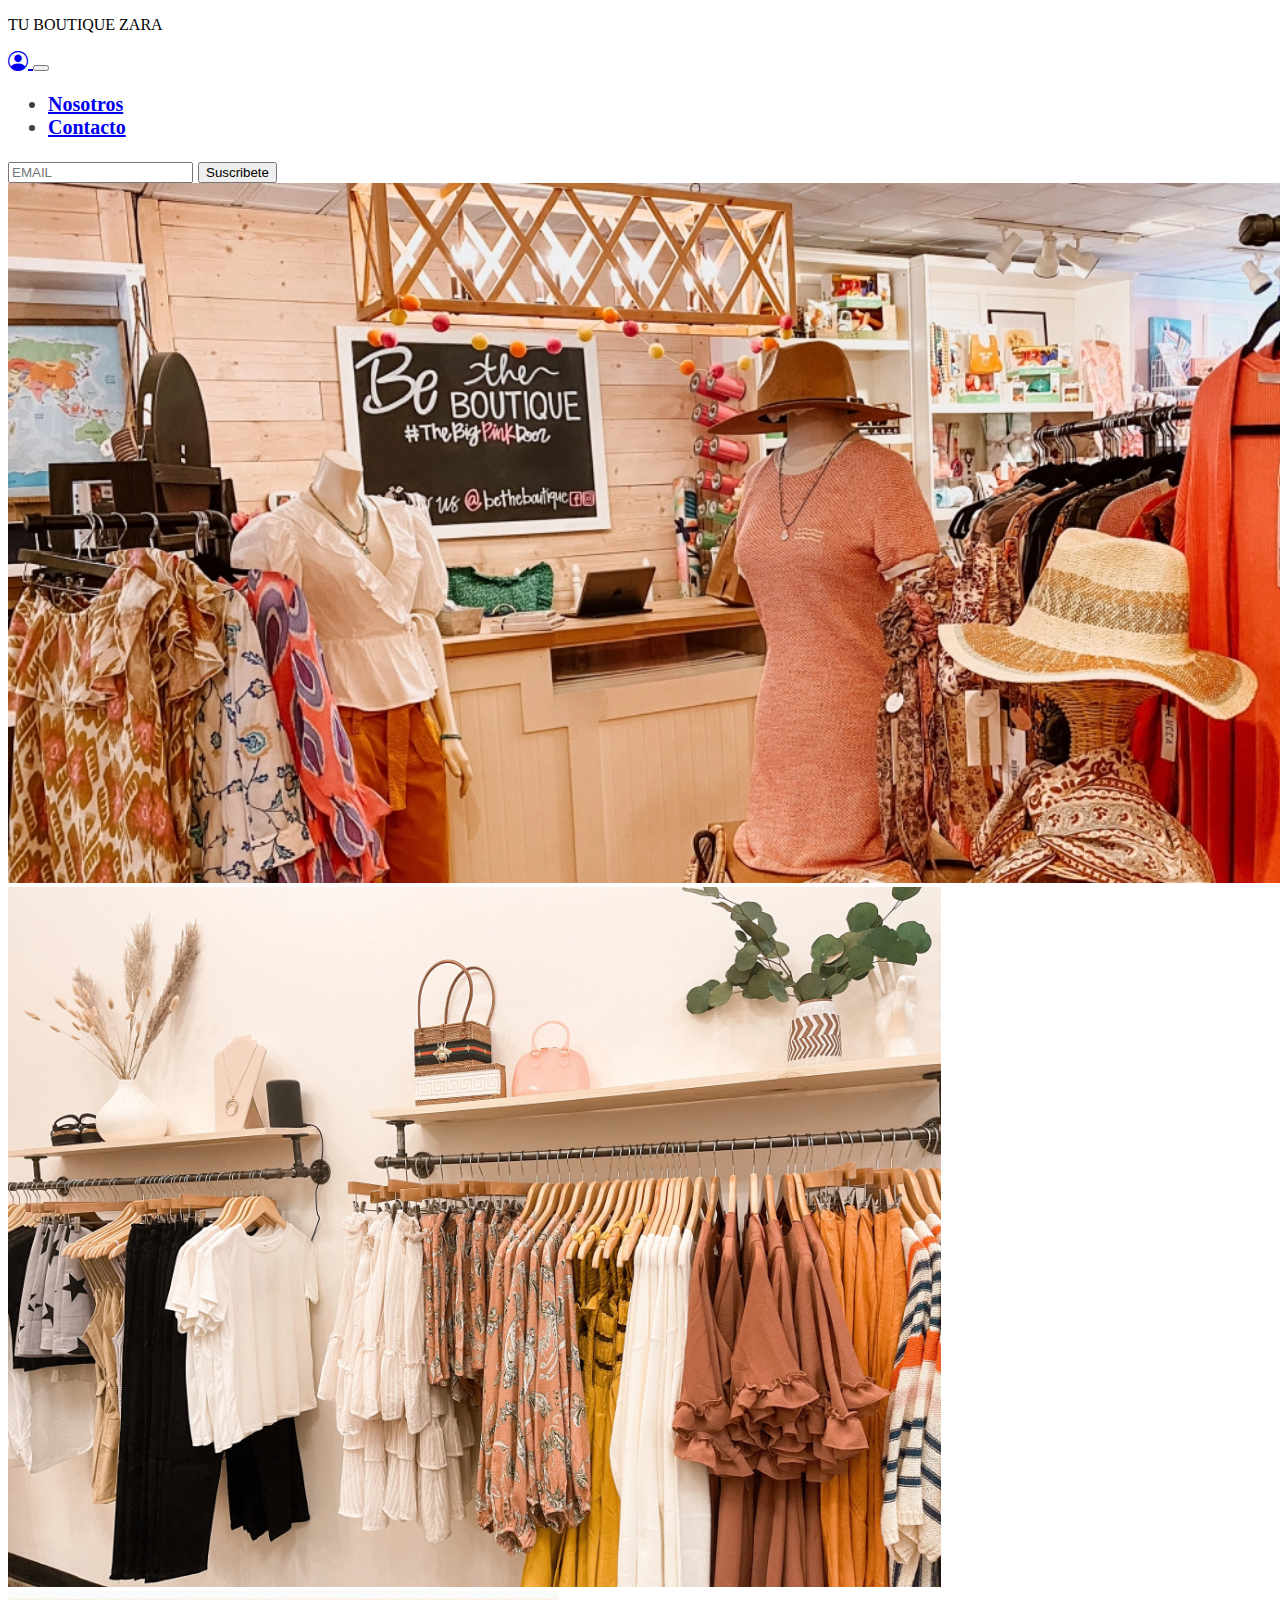
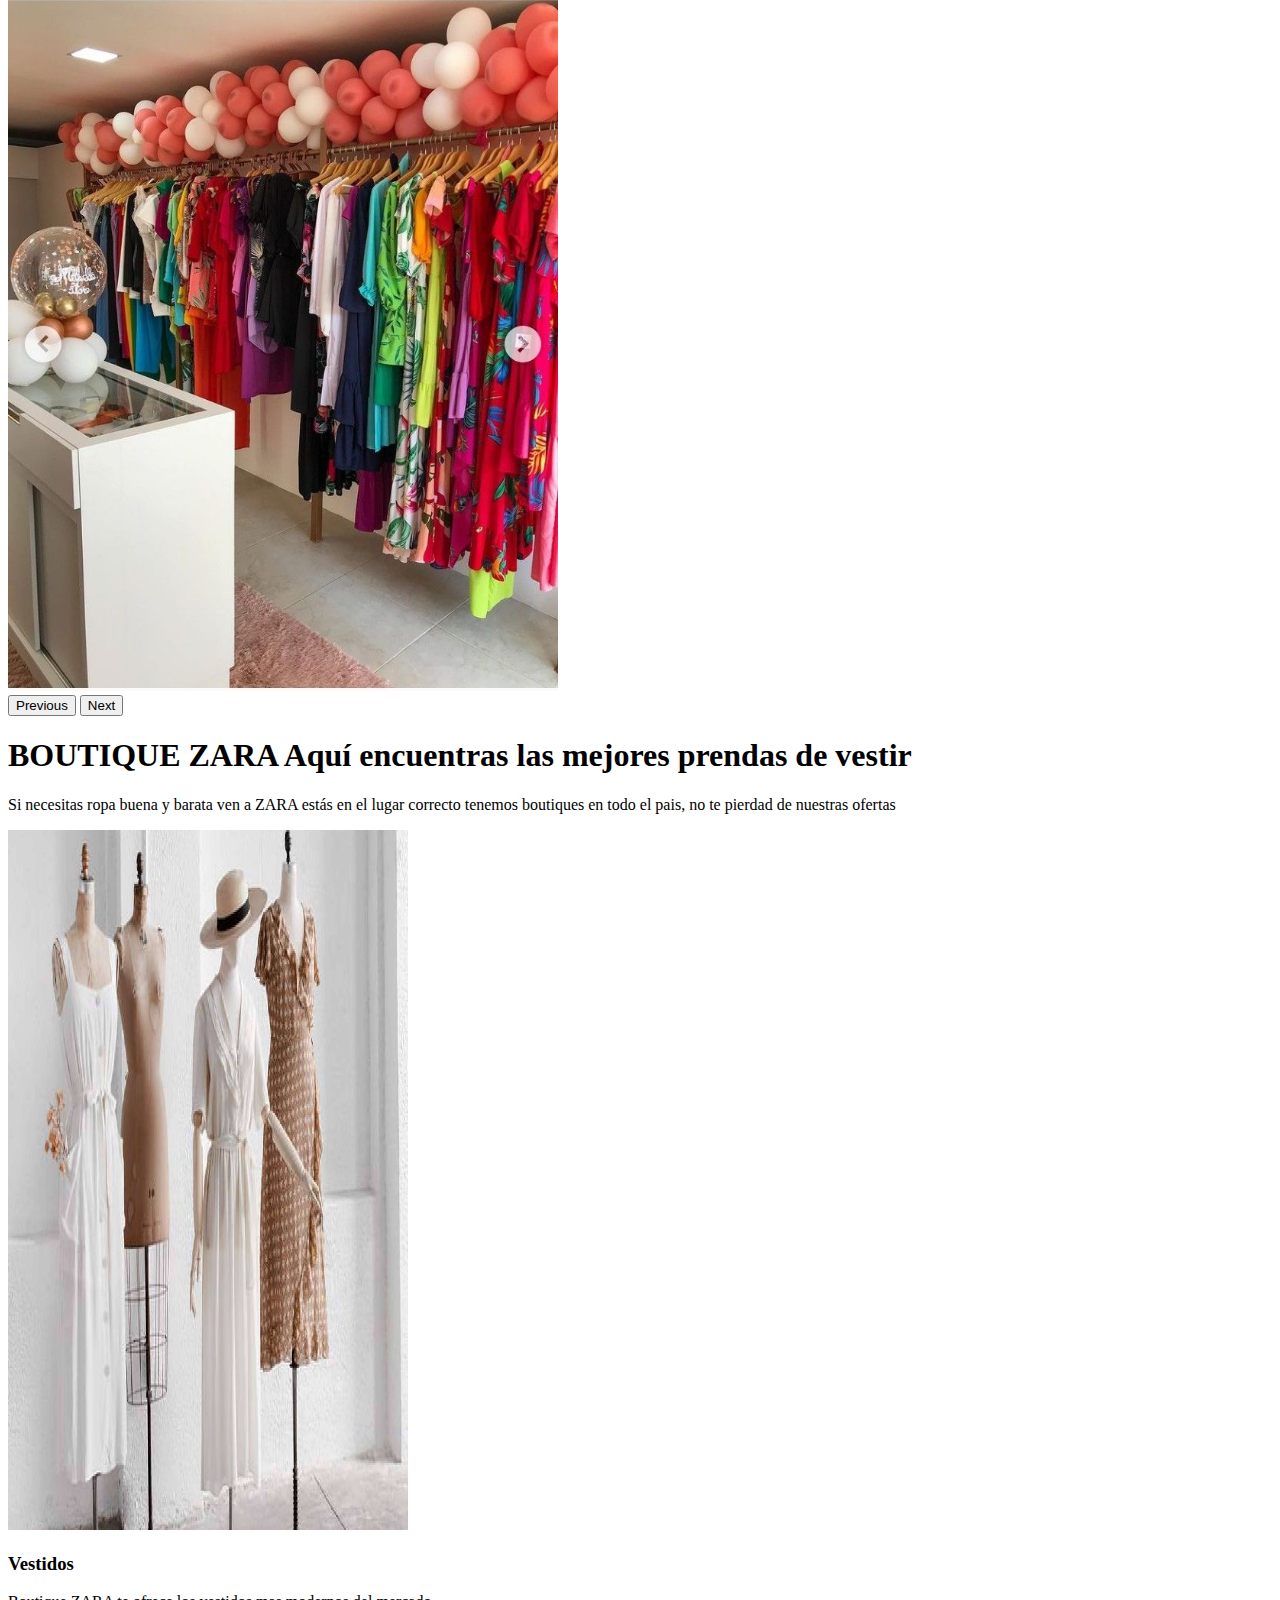
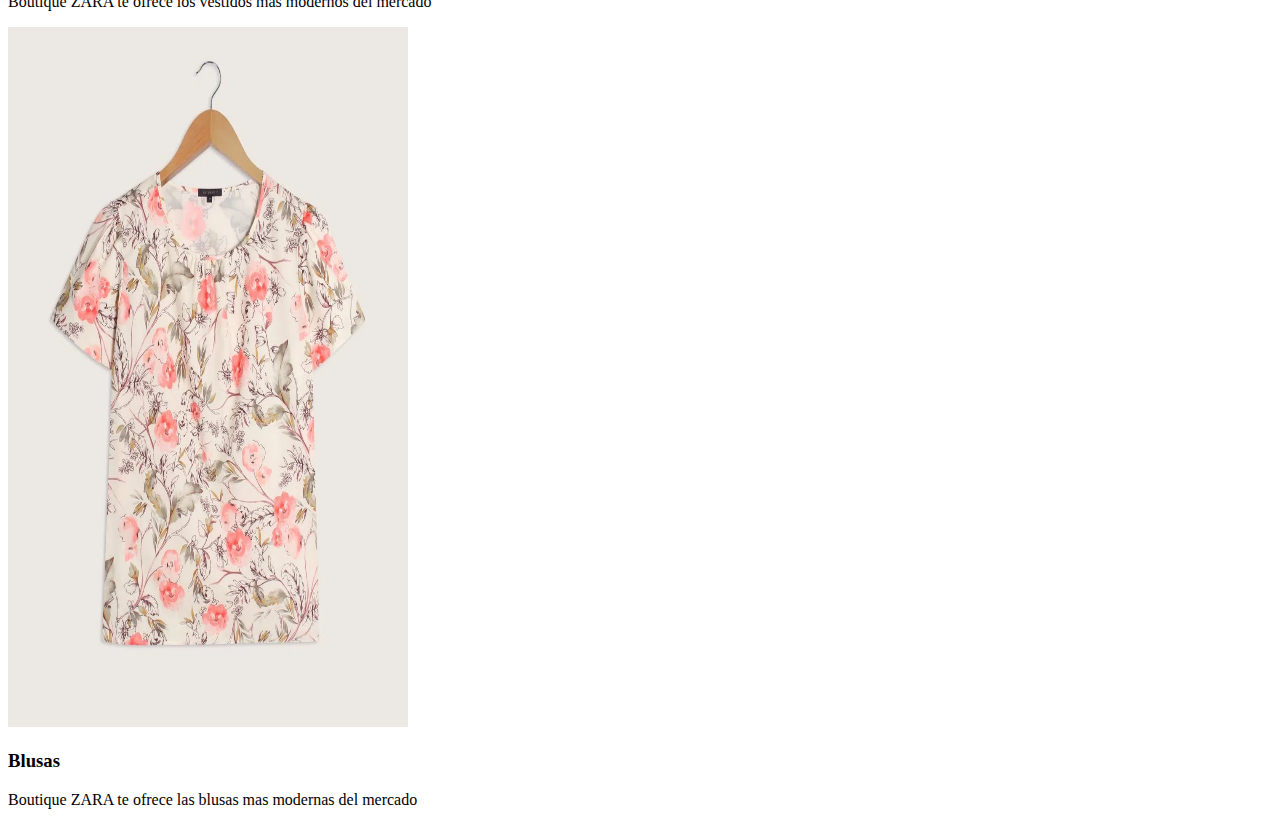
<file: index.html>
<!DOCTYPE html>
<html lang="en">
<head>
    <meta charset="UTF-8">
    <meta http-equiv="X-UA-Compatible" content="IE=edge">
    <meta name="viewport" content="width=device-width, initial-scale=1.0">
    <title>Document</title>
    <link href="https://cdn.jsdelivr.net/npm/bootstrap@5.3.0-alpha1/dist/css/bootstrap.min.css" rel="stylesheet" integrity="sha384-GLhlTQ8iRABdZLl6O3oVMWSktQOp6b7In1Zl3/Jr59b6EGGoI1aFkw7cmDA6j6gD" crossorigin="anonymous">
<link rel="stylesheet" href="https://cdn.jsdelivr.net/npm/bootstrap-icons@1.10.3/font/bootstrap-icons.css">
<link rel="stylesheet" href="css/zara.css">
</head>
<body>
<header class="container-fluid bg-primary d-flex justify-content-center">
    <p class="text-dark mb-1 p-3 fs-3">TU BOUTIQUE ZARA</p>
</header>
<nav class="navbar navbar-expand-lg bg-body-tertiary bg-primary P-3 mi-nav">
    <div class="container-fluid d-flex justify-content-left">
      <a class="navbar-brand" href="https://www.zara.com/ec/" target="_blank">
        <i class="bi bi-person-circle fs-2 text-danger"></i>
      </a>
      <button class="navbar-toggler" type="button" data-bs-toggle="collapse" data-bs-target="#navbarSupportedContent" aria-controls="navbarSupportedContent" aria-expanded="false" aria-label="Toggle navigation">
        <span class="navbar-toggler-icon"></span>
      </button>
      <div class="collapse navbar-collapse" id="navbarSupportedContent">
        <ul class="navbar-nav me-auto mb-2 mb-lg-0">
          <li class="nav-item">
            <a class="nav-link active" aria-current="page" href="#seccion-nosotros">Nosotros</a>
          </li>
          <li class="nav-item">
            <a class="nav-link" href="contacto.html">Contacto</a>
          </li>
          
        </ul>
        <form class="d-flex" role="search">
          <input class="form-control me-2" type="search" placeholder="EMAIL" aria-label="Search">
          <button class="btn btn-primary btn-primary-online-success btn-outline-success" type="submit">Suscribete</button>
        </form>
      </div>
    </div>
  </nav>
  <div id="carouselExample" class="carousel slide img">
    <div class="carousel-inner">
      <div class="carousel-item active">
        <img src="imagenes/Be-the-boutique-home-main-store.webp" class="d-block w-100" alt="...">
      </div>
      <div class="carousel-item">
        <img src="imagenes/img2.webp" class="d-block w-40" alt="...">
      </div>
      <div class="carousel-item">
        <img src="imagenes/img3.jpg" class="d-block w-40" alt="...">
      </div>
    </div>
    <button class="carousel-control-prev" type="button" data-bs-target="#carouselExample" data-bs-slide="prev">
      <span class="carousel-control-prev-icon" aria-hidden="true"></span>
      <span class="visually-hidden">Previous</span>
    </button>
    <button class="carousel-control-next" type="button" data-bs-target="#carouselExample" data-bs-slide="next">
      <span class="carousel-control-next-icon" aria-hidden="true"></span>
      <span class="visually-hidden">Next</span>
    </button>
  </div>
  <section class="w-50 mx-auto text-center pt-5" id="seccion-nosotros">
<h1 class="p-3 border-top border-3">BOUTIQUE ZARA <span class="text-primary">Aquí encuentras las mejores prendas de vestir</span></h1>
<p class="p-3 fs-4">Si necesitas ropa buena y barata ven a <span class="text-primary">ZARA</span> estás en el lugar correcto
    tenemos boutiques en todo el pais, no te pierdad de nuestras ofertas
</p>
  </section class="container-fluid">
<div class="row w-75 mx-auto my-5 ">
<div class="col-lg-6 col-sm-12 d-flex justify-content-center fs-2 text-center">
<img src="imagenes/img4.jpg" alt="" width="400" height="300">
<div>
    <h3 class="mt-4 px-4 pb-1">Vestidos</h3>
    <p class="px-4">Boutique ZARA te ofrece los vestidos mas modernos del mercado</p>
</div>
</div>
</div>
<div class="row w-75 mx-auto my-5 ">
    <div class="col-lg-6 col-sm-12 d-flex justify-content-center fs-2 text-center">
    <img src="imagenes/img5.webp" alt="" width="400" height="300">
    <div>
        <h3 class="mt-4 px-4 pb-1">Blusas</h3>
        <p class="px-4">Boutique ZARA te ofrece las blusas mas modernas del mercado</p>
    </div>
    </div>
    </div>
  <section>

  </section>
    <script src="https://cdn.jsdelivr.net/npm/bootstrap@5.3.0-alpha1/dist/js/bootstrap.bundle.min.js" integrity="sha384-w76AqPfDkMBDXo30jS1Sgez6pr3x5MlQ1ZAGC+nuZB+EYdgRZgiwxhTBTkF7CXvN" crossorigin="anonymous"></script>
</body>
</html>
</file>
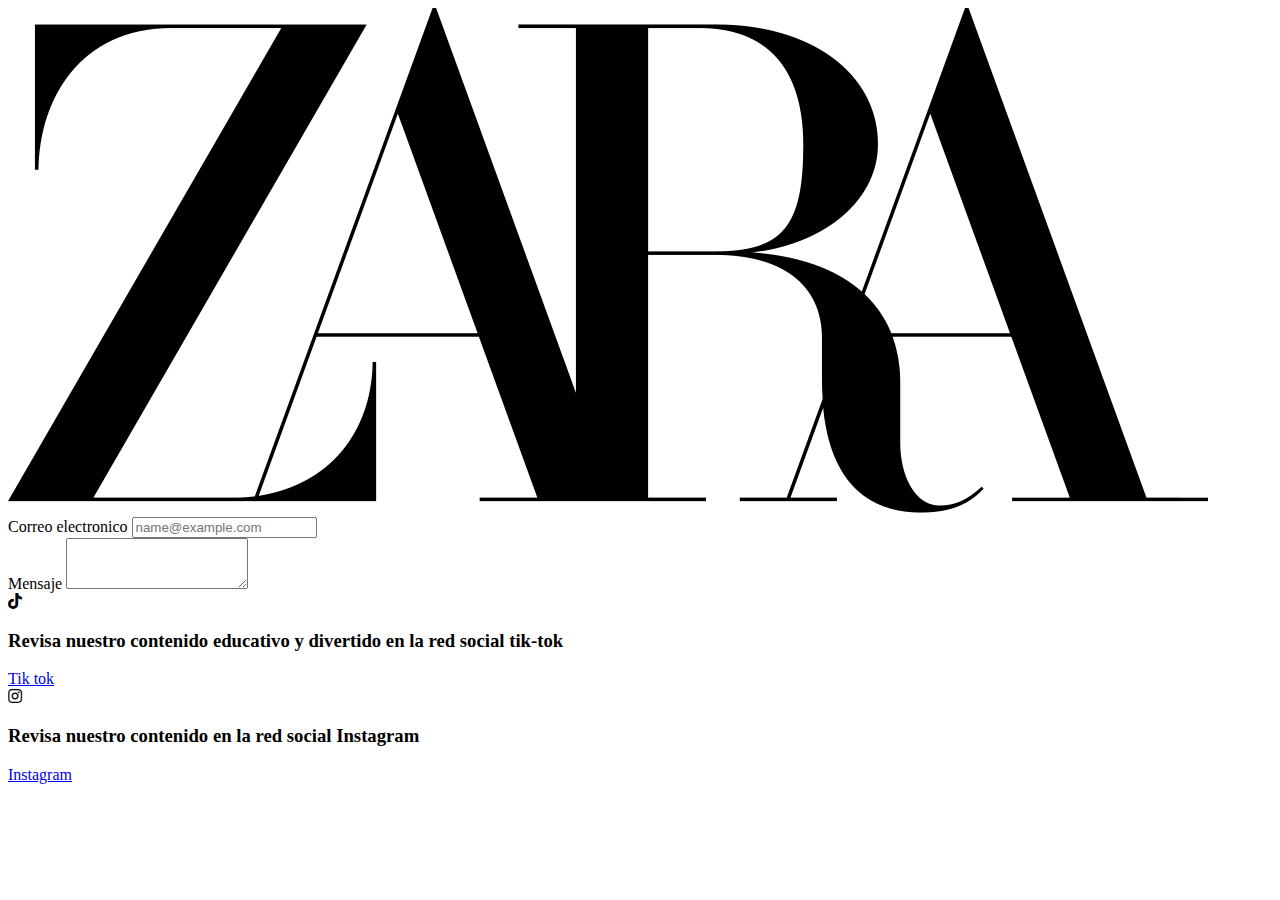
<file: contacto.html>
<!DOCTYPE html>
<html lang="en">
<head>
    <meta charset="UTF-8">
    <meta http-equiv="X-UA-Compatible" content="IE=edge">
    <meta name="viewport" content="width=device-width, initial-scale=1.0">
    <title>Contact</title>
    <link href="https://cdn.jsdelivr.net/npm/bootstrap@5.3.0-alpha1/dist/css/bootstrap.min.css" rel="stylesheet" integrity="sha384-GLhlTQ8iRABdZLl6O3oVMWSktQOp6b7In1Zl3/Jr59b6EGGoI1aFkw7cmDA6j6gD" crossorigin="anonymous">
    <link rel="stylesheet" href="https://cdnjs.cloudflare.com/ajax/libs/font-awesome/5.15.1/css/all.min.css">
</head>
<body>
    <img src="imagenes/img6.png" class="d-block w-40" alt="...">
    <div class="mb-3">
        <label for="exampleFormControlInput1" class="form-label">Correo electronico</label>
        <input type="email" class="form-control" id="exampleFormControlInput1" placeholder="name@example.com">
      </div>
      <div class="mb-3">
        <label for="exampleFormControlTextarea1" class="form-label">Mensaje</label>
        <textarea class="form-control" id="exampleFormControlTextarea1" rows="3"></textarea>
      </div>
      <div class="box-container">
        <div class="box">
        <i class="fab fa-tiktok"></i>
        <h3>Revisa nuestro contenido educativo y divertido en la red social tik-tok</h3>
   
        <li><a href="https://www.tiktok.com/@zara">Tik tok</a></li>
        </div> 
        <div class="box">
            <i class="fab fa-instagram"></i>
            <h3>Revisa nuestro contenido en la red social Instagram</h3>
            <li><a href="https://www.instagram.com/zara/?hl=es">Instagram</a></li>
            </div> 
            
      <script src="https://cdn.jsdelivr.net/npm/bootstrap@5.3.0-alpha1/dist/js/bootstrap.bundle.min.js" integrity="sha384-w76AqPfDkMBDXo30jS1Sgez6pr3x5MlQ1ZAGC+nuZB+EYdgRZgiwxhTBTkF7CXvN" crossorigin="anonymous"></script>
</body>
</html>
</file>
<file: css/zara.css>
@import url('https://fonts.googleapis.com/css2?family=Lato:ital,wght@0,300;0,400;1,300;1,400&display=swap');
body{
    font-family: 'Times New Roman', Times, serif black;
}
.mi-nav{
    font-size: 20px;
    font-weight: bold;
    color: #3f3f3f;
}
img{
    height: 700px;
}
</file>
